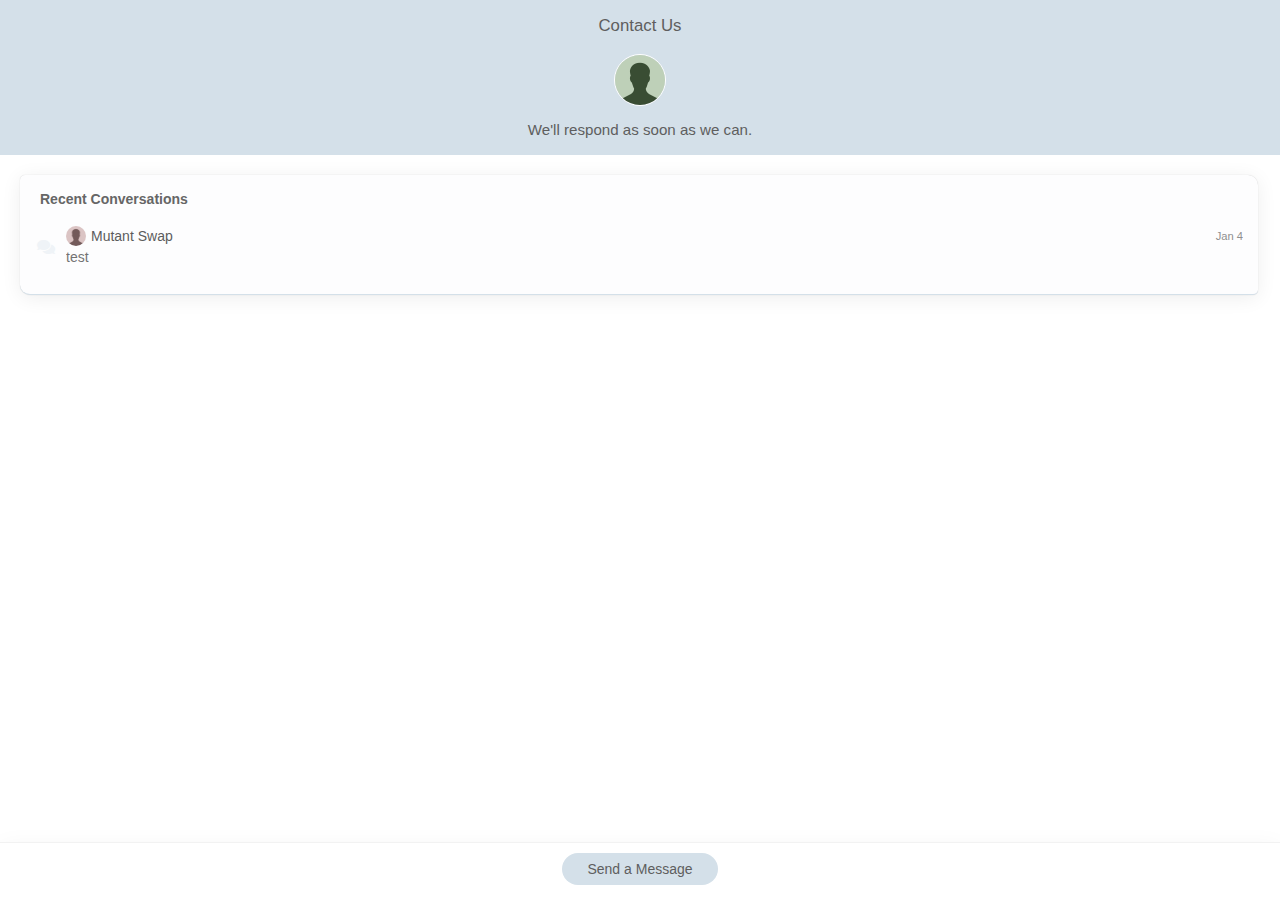
<file: Mutant Swap_files/saved_resource.html>
<!DOCTYPE html>
<!-- saved from url=(0036)https://mutantswap.godaddysites.com/ -->
<html style="height: 100%; width: 100%;"><head><meta http-equiv="Content-Type" content="text/html; charset=UTF-8"><!--<base href="https://aaf99245-378b-4e60-be05-7819de7341bc.reamaze.io" target="_parent">--><base href="." target="_parent"><link href="./css" rel="stylesheet"><link href="./widget.frame.css" rel="stylesheet"><script type="text/javascript" defer="" src="./widget.frame.js"></script></head><body class="rmz-shoutbox-frame-container" style="height: 100%; width: 100vw; overflow: hidden;"><div class="frame-root"><div><div><style> /* reset */
        html {
          box-sizing: border-box;
        }
        *, *:before, *:after {
          box-sizing: inherit;
        }
        html, body, .frame-root, .frame-root > div, .frame-content, .frame-content {
          height: 100%;
          width: 100%;
        }
        input.disabled, textarea.disabled {
          background: #eee;
        }
        html, body, div, span, applet, object, iframe,
        h1, h2, h3, h4, h5, h6, p, blockquote, pre,
        a, abbr, acronym, address, big, cite, code,
        del, dfn, em, img, ins, kbd, q, s, samp,
        small, strike, strong, sub, sup, tt, var,
        b, u, i, center,
        dl, dt, dd, ol, ul, li,
        fieldset, form, label, legend,
        table, caption, tbody, tfoot, thead, tr, th, td,
        article, aside, canvas, details, embed,
        figure, figcaption, footer, header, hgroup,
        menu, nav, output, ruby, section, summary,
        time, mark, audio, video {
        	margin: 0;
        	padding: 0;
        	border: 0;
        	font-size: 100%;
        	font: inherit;
        	vertical-align: baseline;
        }
        /* HTML5 display-role reset for older browsers */
        article, aside, details, figcaption, figure,
        footer, header, hgroup, menu, nav, section {
        	display: block;
        }
        body {
        	line-height: 1;
        }
        ol, ul {
        	list-style: none;
        }
        blockquote, q {
        	quotes: none;
        }
        blockquote:before, blockquote:after,
        q:before, q:after {
        	content: '';
        	content: none;
        }
        table {
        	border-collapse: collapse;
        	border-spacing: 0;
        }
        a {
          text-decoration: none;
        }


        /* custom reset css */
        input, button, select, textarea {
          font-family: "Nunito",Helvetica,Arial,sans-serif;
          font-size: 14px;
        }
        input:focus, button:focus {
          outline: none;
        }
        body {
          line-height: 1.35;
          font-size: 14px;
          -webkit-text-size-adjust: 100%;
        }
        a:hover, body button:hover {
          opacity: 0.8;
        }
        body .anim-btn {
          transition: all 0.2s linear;
          -webkit-backface-visibility: hidden;
          backface-visibility: hidden;
        }
        body .anim-btn-shadow:hover, body .anim-btn-shadow:focus {
          box-shadow: 0px 10px 20px 0px rgba(0,0,0,0.07);
        }
        body .anim-btn:hover, body .anim-btn:focus {
          transform: translate3d(0,-3px,0);
        }
        b, strong, h1, h2, h3, h4, h5, h6 {
          font-weight: bold;
        }
        i, em {
          font-style: italic;
        }
        a {
          word-wrap: break-word;
        }
        blockquote {
          padding: 0px 0 0 10px;
          margin: 0 0 15px;
          border-left: 2px solid #ddd;
        }
        h1 {
          font-size: 2em;
          margin: .5em 0;
        }
        h2 {
          font-size: 1.5em;
          margin: .67em 0;
        }
        h3 {
          font-size: 1.17em;
          margin: .75em 0;
        }
        h4 {
          margin: .83em 0;
        }
        h5 {
          font-size: 0.83em;
          margin: 1.12em 0;
        }
        h6 {
          font-size: 0.75em;
          margin: 1.5em 0;
        }

        .btn {
          display: inline-block;
          padding: 6px 25px;
          margin-bottom: 0;
          line-height: 20px;
          text-align: center;
          vertical-align: middle;
          cursor: pointer;
          margin: 0px;
          border-radius: 20px;
        }
        .btn.disabled, body .btn[disabled] {
          opacity: 0.65;
          filter: alpha(opacity=65);
          -webkit-box-shadow: none;
          -moz-box-shadow: none;
          box-shadow: none;
          background-image: none;
          cursor: default;
        }
        .btn.btn-link {
          border: none;
          background: none;
          text-decoration: underline;
          padding: 5px 13px;
        }
        select,
        textarea,
        input[type="text"],
        input[type="password"],
        input[type="datetime"],
        input[type="datetime-local"],
        input[type="date"],
        input[type="month"],
        input[type="time"],
        input[type="week"],
        input[type="number"],
        input[type="email"],
        input[type="url"],
        input[type="search"],
        input[type="tel"],
        input[type="color"],
        .uneditable-input {
          display: inline-block;
          height: 37px;
          padding: 10px 6px 4px;
          margin-bottom: 10px;
          font-size: 14px;
          line-height: 20px;
          vertical-align: middle;
          outline: none;
        }
        input[placeholder].placeholder, textarea[placeholder].placeholder {
          color: #aaa;
        }
      /* popup css */
          #content-container {
            position: relative;
            width: 100%;
            height: 100%;
            -webkit-overflow-scrolling: touch;
          }
          #content-container.content-flex {
            display: flex;
            display: -webkit-box;
            display: -moz-box;
            display: -webkit-flex;
            display: -ms-flexbox;
            flex-direction: column;
            -webkit-box-direction: normal;
            -webkit-box-orient: vertical;
            -moz-box-direction: normal;
            -moz-box-orient: vertical;
            -webkit-flex-direction: column;
            -ms-flex-direction: column;
          }
          #content-container.content-flex #header, #content-container.content-flex #footer {
            -webkit-flex-shrink: 0;
            -moz-flex-shrink: 0;
            flex-shrink: 0;
            -ms-flex: 0 1 auto;
          }
          #content-container.content-flex #content {
            flex-grow: 1;
            -webkit-box-flex: 1;
            -moz-box-flex: 1;
            -webkit-flex-grow: 1;
            -ms-flex: 1 1 auto;
          }
          #content-container.content-flex #content.no-grow {
            flex-grow: 0;
            -webkit-box-flex: 0;
            -moz-box-flex: 0;
            -webkit-flex-grow: 0;
            -ms-flex: 0 1 auto;
          }
          body {
            color: #333;
            -webkit-overflow-scrolling: touch;
          }
          #header {
            padding: 15px 35px;
          }
          #content {
            overflow-x: hidden;
            overflow-y: auto;
            margin-right: 2px;
            height: 100%;
            -webkit-overflow-scrolling: touch;
          }
          #content.attributed #content-inner {
            min-height: calc(100% - 28px);
          }
          #footer {
            border-top: 1px solid rgba(0, 0, 0, 0.05);
            padding: 10px 0;
            box-shadow: 0px 41px 20px 40px rgba(0,0,0,0.05);
          }
          ::-webkit-scrollbar {
            width: 5px;
            background: #fff;
          }
          ::-webkit-scrollbar-button {
            height: 0;
            width: 0;
            display: none;
          }
          ::-webkit-scrollbar-corner {
            background: transparent;
          }
          ::-webkit-scrollbar-thumb {
            border-radius: 8px;
            box-shadow: inset 0 -3px 0 0 #fff, inset 0 3px 0 0 #fff;
            background-color: #dededecc;
          }
        </style><style>body #header {
        background: #d4e0e9;
        color: #5e5e5e;
        font-size: 1.2em;
      }

      body #header a,
      body #header a:visited,
      body #header a:hover {
        color: #5e5e5e;
      }

      body a,
      body a:visited,
      body a:hover {
        color: #d4e0e9;
      }
      body {
        font-family: "Nunito", Helvetica, Arial, sans-serif;
      }
      body .btn,
      body a.btn,
      body a.btn:visited,
      body a.btn:hover {
        background: #d4e0e9;
        border: none;
        color: #5e5e5e;
        border-radius: 20px;
      }
      body .btn.btn-link {
        color: #d4e0e9;
        text-decoration: none;
      }
      body .btn.btn-link:hover {
        background: none;
        color: #d4e0e9;
        text-decoration: underline;
      }
      body select,
      body textarea,
      body input[type="text"],
      body input[type="password"],
      body input[type="datetime"],
      body input[type="datetime-local"],
      body input[type="date"],
      body input[type="month"],
      body input[type="time"],
      body input[type="week"],
      body input[type="number"],
      body input[type="email"],
      body input[type="url"],
      body input[type="search"],
      body input[type="tel"],
      body input[type="color"],
      body .uneditable-input,
      body .faux-input,
      body label.checkbox {
        background: #fff;
        border: none;
        border-bottom: 1px solid #ddd;
        color: #000;
      }
      body select {
        -webkit-appearance: none;
        -webkit-border-radius: 0px;
        background: url("data:image/svg+xml;utf8,<svg version='1.1' xmlns='http://www.w3.org/2000/svg' xmlns:xlink='http://www.w3.org/1999/xlink' width='24' height='24' viewBox='0 0 24 24'><path fill='#444' d='M7.406 7.828l4.594 4.594 4.594-4.594 1.406 1.406-6 6-6-6z'></path></svg>");
        background-position: 100% 50%;
        background-repeat: no-repeat;
      }
      body #body-container textarea {
        border: 1px solid #ddd;
      }
      </style></div><style>
        #header .nav-c {
          display: table-cell;
          vertical-align: top;
          text-align: center;
        }
        #header .nav-c-l, #header .nav-c-r {
          width: 35px;
        }
        #header #secondary-header {
          text-align: center;
          font-size: 1em;
          margin: 1em 1em 0 1em;
        }
        #header #secondary-header .staff-avatars {
          margin-bottom: 0.8em;
          height: 52px;
        }
        #header .staff-avatars {
          height: 52px;
        }
        #header #secondary-header .staff-avatars img, 
        #header .staff-avatars img {
          width: 52px;
          height: 52px;
          object-fit: cover;
          border-radius: 52px;
          margin-left: -10px;
          background: #fff;
          border: 1px solid #fff;
          display: inline-block;
          color: #0000;
        }
        #header #secondary-header .staff-avatars img:first-child {
          margin-left: 0;
        }
        #header #secondary-header .availability {
          font-size: 0.9em;
        }
        #header #secondary-header a {
          margin: 0 15px;
        }
        #secondary-header #misc-channels,
        #secondary-header #chat-actions {
          margin: 0.8em 2em 0 2em;
          padding-top: 0.8em;
          border-top: 1px solid rgba(255,255,255,0.5);
        }
        @media screen and (max-width: 480px) {
          #secondary-header #misc-channels,
          #secondary-header #chat-actions {
            margin: 0.8em 0 0 0;
          }
        }
        #secondary-header #misc-channels a {
          margin: 0 15px;
          display: inline-block;
          font-size: 1.4em;
        }
        #secondary-header #misc-channels.misc-channels-smaller a {
          margin: 0 10px;
          display: inline-block;
          font-size: 1.1em;
        }
        .rmz-fade {
          transition: opacity 250ms ease-in;
          opacity: 0.01
        }
        .rmz-fade.in {
          opacity: 1;
        }

        .card:last-child {
          margin-bottom: 0;
        }
        .card {
          margin: 0 20px 20px 20px;
          padding: 15px 20px;
          box-shadow: 0 3px 20px 0 rgba(0,0,0,.07), 0 0px 1px 0 rgba(0,0,0,.2);
          background: #fdfdfe;
          border-radius: 5px 10px;
          overflow: hidden;
          border-bottom: 1px solid #d4e0e9;
        }
        .card .card-header {
          font-weight: bold;
          color: #666;
          margin-bottom: 10px;
        }
        .card .card-body {
          position: relative;
        }
        .card .card-body.full {
          margin: 0 -20px;
        }
        .card .card-footer {
          margin-top: 10px;
        }
        .card input, .card textarea {
          background: #fff;
          padding: 0 10px;
          width: 100%;
          opacity: 0.6;
          transition: opacity 250ms linear;
        }
        .card input:focus, .card textarea:focus {
          opacity: 1;
        }
      </style><div id="content-container" class="content-flex"><style>

        </style><div id="header" style="padding-left: 15px; padding-right: 15px; position: relative; z-index: 1;"><div style="display: table; width: 100%;"><div style="display: table-row;"><div class="nav-c nav-c-l" id="nav-buttons" style="position: relative;"><div style="width: 35px; height: 1px;"></div></div><div class="nav-c" style="width: 100%;"><div id="nav-c-header">Contact Us</div></div><div class="nav-c-r"></div></div></div><div id="secondary-header"><div class="staff-avatars"><img title="Mutant Swap" src="./1a512ad74f01da662ca76334c7b32a1a" style="position: relative; z-index: 3;"></div><div class="availability">We'll respond as soon as we can.</div></div></div><div id="content" class=""><div id="content-inner" style="padding: 20px 0px 10px;"><div id="conversation-list-card" class="card"><div style="display: block;"><div class="card-header">Recent Conversations</div><div class="card-body full"><div style="margin-top: -5px;"><div><style>
              #recent-conversations li {
                display: -ms-flexbox;
                display: -ms-flex;
                display: -moz-flex;
                display: -webkit-flex;
                display: flex;
                flex-wrap: nowrap;
                cursor: pointer;
                border-left: 1px solid transparent;
                padding: 12px 15px;
                transition: all 0.25s linear;
                opacity: 0.8;
              }
              #recent-conversations li .body {
                opacity: 0.85;
                white-space: nowrap;
                text-overflow: ellipsis;
                overflow: hidden;
              }
              #recent-conversations li.unread {
                opacity: 1;
                color: #000;
                font-weight: bold;
              }
              #recent-conversations li:hover,
              #recent-conversations li.unread:hover {
                border-left: 1px solid #d4e0e9;
              }
              #recent-conversations li div.icon {
                color: #ecf1f5;
                width: 20px;
                overflow: hidden;
                font-size: 16px;
                position: relative;
              }
              #recent-conversations li div.icon i {
                margin-top: -8px;
                position: relative;
                top: 50%;
                display: block;
                text-align: center;
              }
              #recent-conversations li .main .name {
                display: -ms-flexbox;
                display: -ms-flex;
                display: -moz-flex;
                display: -webkit-flex;
                display: flex;
                flex-wrap: nowrap;
                margin-bottom: 2px;
                align-items: center;
              }
              #recent-conversations li .main .name .thumb {
                width: 25px;
                height: 20px;
                padding-right: 5px;
              }
              #recent-conversations li .main .name .thumb img {
                width: 20px;
                height: 20px;
                border-radius: 20px;
              }
              #recent-conversations li .main .name .names {
                width: 100%;
                -ms-flex: 1;
                -moz-flex: 1;
                -webkit-flex: 1;
                flex: 1;
                overflow: hidden;
                text-overflow: ellipsis;
                white-space: nowrap;
              }
              #recent-conversations li .main .name .timestamp {
                flex-shrink: 0;
                font-size: 0.8em;
                white-space: nowrap;
                color: #737373;
                text-align: right;
              }
              #recent-conversations li .main {
                width: 100%;
                overflow: hidden;
                padding-left: 10px;
                -ms-flex: 1;
                -moz-flex: 1;
                -webkit-flex: 1;
                flex: 1;
              }
            </style><ul id="recent-conversations" class="rmz-fade in"><li class=""><div class="icon"><i class="fas rmzfa rmzfa-comments"></i></div><div class="main"><div class="name"><div class="thumb"><img src="./1aedb8d9dc4751e229a335e371db8058"></div><div class="names">Mutant Swap</div><div class="timestamp">Jan 4</div></div><p class="body">test
</p></div></li></ul></div></div></div></div></div></div></div><div id="footer" style="text-align: center; box-shadow: rgba(0, 0, 0, 0.05) 0px 5px 25px 0px;"><style>
            #footer a.btn {
              margin: 0 12px;
            }
          </style><a aria-label="Send a Message" tabindex="0" role="button" class="btn btn-primary anim-btn anim-btn-shadow" style="margin-bottom: 5px;">Send a Message</a></div></div></div></div></body></html>
</file>
